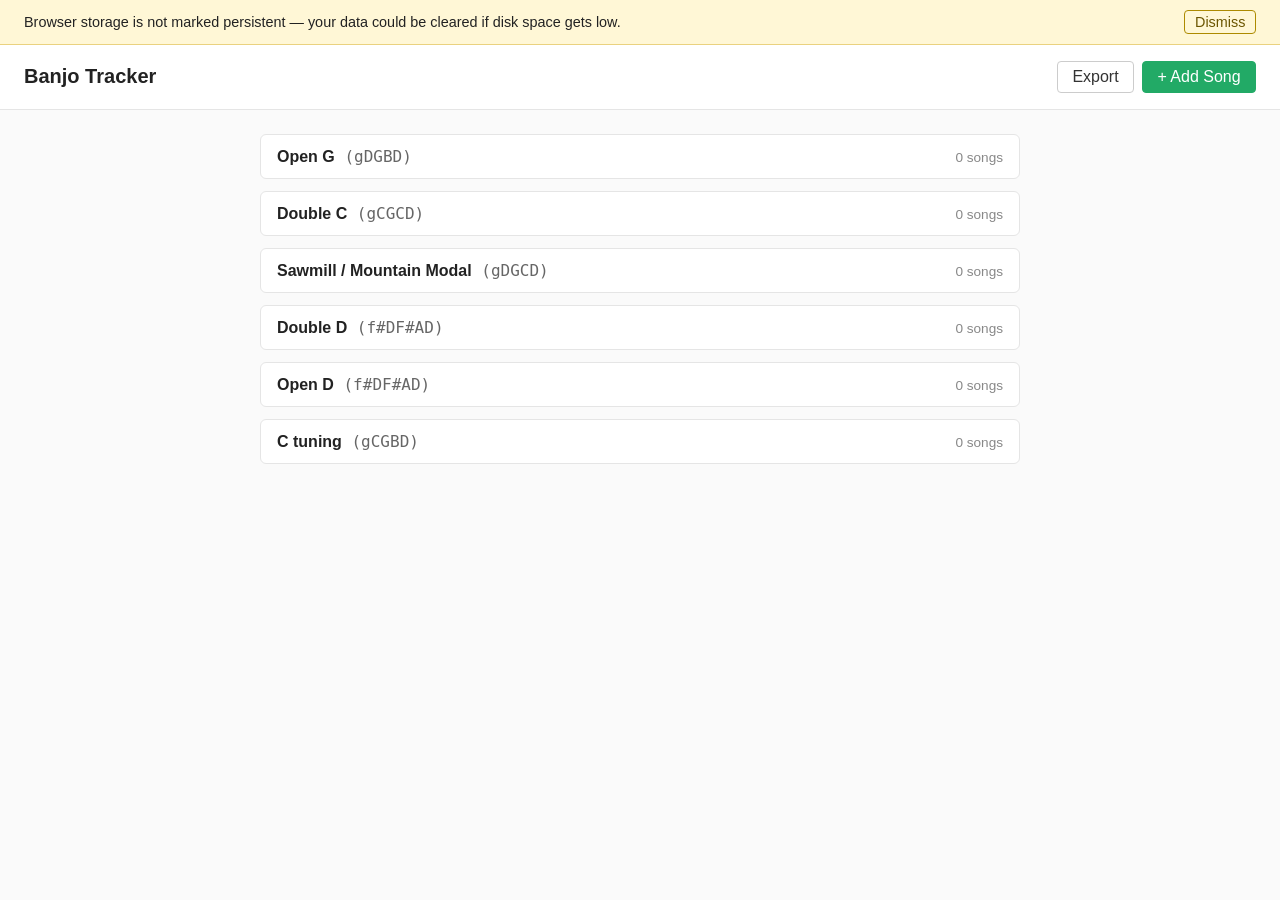
<file: index.html>
<!DOCTYPE html>
<html lang="en">
<head>
  <meta charset="UTF-8">
  <meta name="viewport" content="width=device-width, initial-scale=1.0">
  <title>Banjo Tracker</title>
  <link rel="stylesheet" href="styles.css">
</head>
<body>
  <div id="persistence-banner" class="banner" hidden>
    <span>Browser storage is not marked persistent — your data could be cleared if disk space gets low.</span>
    <button type="button" id="dismiss-banner">Dismiss</button>
  </div>
  <header class="app-header">
    <h1>Banjo Tracker</h1>
    <div class="app-header-actions">
      <button id="export-btn" type="button">Export</button>
      <button id="add-song-btn" type="button">+ Add Song</button>
    </div>
  </header>
  <main id="app"></main>
  <dialog id="song-modal" class="modal">
    <form id="song-form" method="dialog">
      <h2 id="song-modal-title">Add Song</h2>

      <label>Name<span class="req">*</span>
        <input type="text" name="name" required>
      </label>

      <label>Tuning<span class="req">*</span>
        <select name="tuningId" required></select>
      </label>

      <label>Style<span class="req">*</span>
        <select name="styleId" required></select>
      </label>

      <label>Capo
        <input type="number" name="capo" min="0" max="12" step="1" placeholder="0">
      </label>

      <label>Key
        <input type="text" name="key" placeholder="G">
      </label>

      <label>Artist
        <input type="text" name="artist">
      </label>

      <label>Source
        <input type="text" name="source" placeholder="book, video, person…">
      </label>

      <label>PDF
        <input type="file" name="pdf" accept="application/pdf">
        <span id="pdf-current"></span>
        <span id="pdf-size-warning" class="form-warning" hidden></span>
      </label>

      <label>TEF
        <input type="file" name="tef" accept=".tef,application/octet-stream">
        <span id="tef-current"></span>
      </label>

      <label>Link
        <input type="url" name="link" placeholder="https://youtube.com/...">
      </label>

      <div class="modal-actions">
        <button type="button" id="modal-cancel">Cancel</button>
        <button type="submit" id="modal-save">Save</button>
      </div>
    </form>
  </dialog>
  <div id="toast" class="toast" hidden></div>
  <script type="module" src="src/main.js"></script>
</body>
</html>
</file>
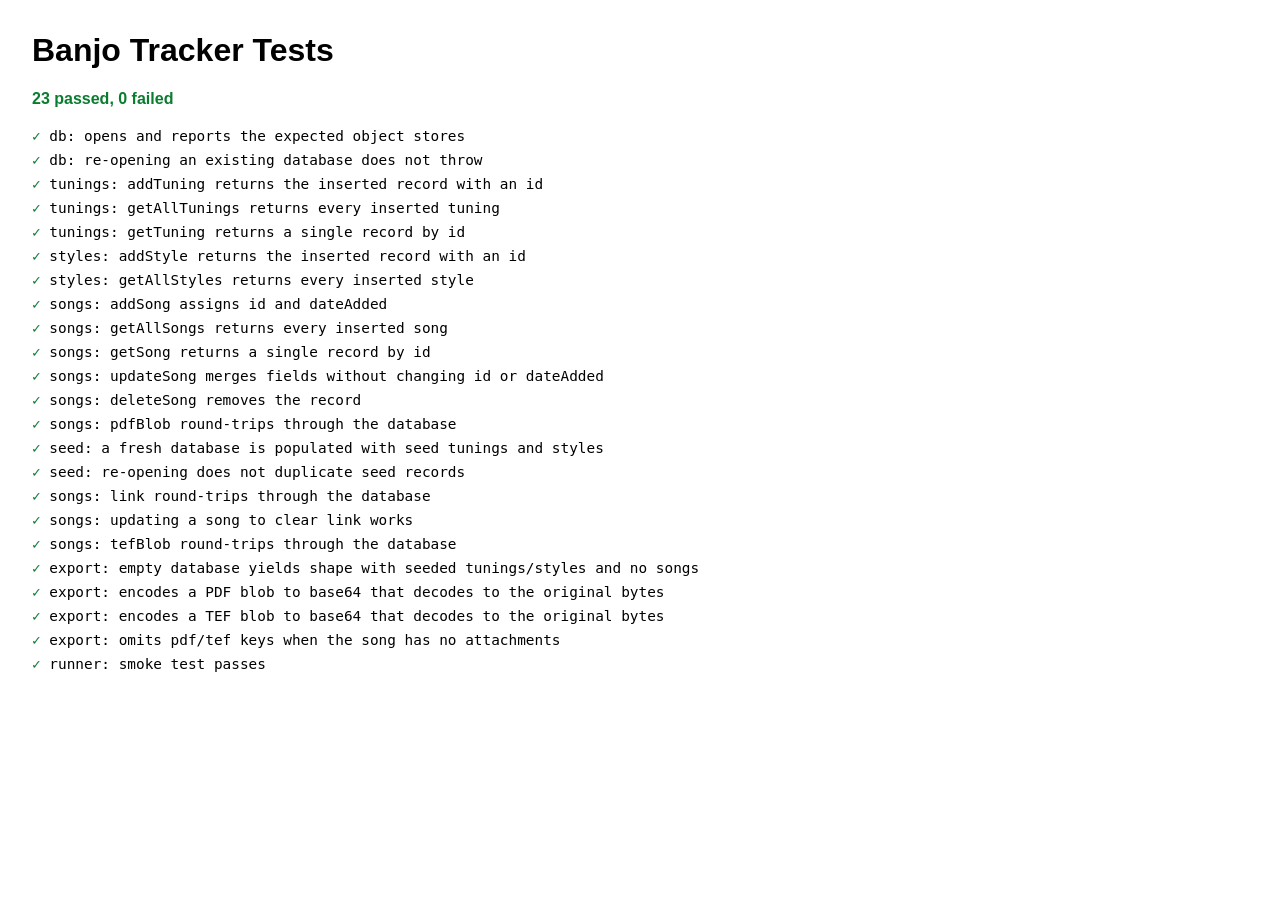
<file: tests.html>
<!DOCTYPE html>
<html lang="en">
<head>
  <meta charset="UTF-8">
  <title>Banjo Tracker — Tests</title>
  <style>
    body { font-family: -apple-system, sans-serif; padding: 1.5rem; }
    h1 { margin-top: 0; }
    .summary { margin: 1rem 0; font-weight: 600; }
    .summary.pass { color: #0a7c2f; }
    .summary.fail { color: #c0392b; }
    .test { padding: 0.25rem 0; font-family: ui-monospace, monospace; font-size: 0.9rem; }
    .test.pass::before { content: "✓ "; color: #0a7c2f; }
    .test.fail::before { content: "✗ "; color: #c0392b; }
    .test pre { background: #fdecea; padding: 0.5rem; margin: 0.25rem 0 0 1.5rem; }
  </style>
</head>
<body>
  <h1>Banjo Tracker Tests</h1>
  <div id="summary" class="summary">Running…</div>
  <div id="results"></div>
  <script type="module" src="src/tests/index.js"></script>
</body>
</html>
</file>
<file: styles.css>
/* Banjo Tracker styles — populated incrementally as features land. */
body {
  font-family: -apple-system, BlinkMacSystemFont, "Segoe UI", sans-serif;
  margin: 0;
  background: #fafafa;
  color: #222;
}

.app-header {
  display: flex;
  justify-content: space-between;
  align-items: center;
  padding: 1rem 1.5rem;
  background: #fff;
  border-bottom: 1px solid #e5e5e5;
}

.app-header h1 {
  margin: 0;
  font-size: 1.25rem;
}

#app {
  padding: 1.5rem;
}

.tuning-section {
  background: #fff;
  border: 1px solid #e5e5e5;
  border-radius: 6px;
  margin-bottom: 0.75rem;
  overflow: hidden;
}

.tuning-section summary {
  cursor: pointer;
  padding: 0.75rem 1rem;
  display: flex;
  align-items: baseline;
  gap: 0.6rem;
  font-weight: 600;
}

.tuning-section .tuning-notation {
  font-family: ui-monospace, monospace;
  color: #666;
  font-weight: 400;
}

.tuning-section .tuning-count {
  margin-left: auto;
  font-weight: 400;
  color: #888;
  font-size: 0.85rem;
}

.song-list {
  list-style: none;
  margin: 0;
  padding: 0;
  border-top: 1px solid #f0f0f0;
}

.song-row {
  display: flex;
  flex-direction: column;
  align-items: stretch;
  padding: 0;
  border-bottom: 1px solid #f5f5f5;
}

.song-row:last-child {
  border-bottom: none;
}

.song-title {
  display: inline-flex;
  flex-direction: column;
  align-items: flex-start;
  line-height: 1.2;
}

.song-name {
  font-weight: 500;
  font-size: 0.95rem;
}

.song-artist {
  font-size: 0.8rem;
  color: #666;
  font-weight: 400;
}

.song-style {
  font-size: 0.8rem;
  background: #eef;
  padding: 0.1rem 0.5rem;
  border-radius: 10px;
  color: #335;
}

.song-capo,
.song-key {
  font-size: 0.85rem;
  color: #666;
}

#add-song-btn {
  font: inherit;
  padding: 0.4rem 0.9rem;
  border: 1px solid #2a6;
  background: #2a6;
  color: white;
  border-radius: 4px;
  cursor: pointer;
}

#add-song-btn:hover {
  background: #248;
  border-color: #248;
}

.app-header-actions {
  display: flex;
  gap: 0.5rem;
}

#export-btn {
  font: inherit;
  padding: 0.4rem 0.9rem;
  border: 1px solid #ccc;
  background: #fff;
  color: #333;
  border-radius: 4px;
  cursor: pointer;
}

#export-btn:hover {
  background: #f5f5f5;
}

.modal {
  border: none;
  border-radius: 8px;
  padding: 0;
  width: min(90vw, 460px);
  box-shadow: 0 10px 40px rgba(0, 0, 0, 0.15);
}

.modal::backdrop {
  background: rgba(0, 0, 0, 0.35);
}

.modal form {
  padding: 1.25rem 1.5rem;
  display: flex;
  flex-direction: column;
  gap: 0.75rem;
}

.modal h2 {
  margin: 0 0 0.25rem;
  font-size: 1.1rem;
}

.modal label {
  display: flex;
  flex-direction: column;
  font-size: 0.85rem;
  color: #444;
  gap: 0.2rem;
}

.modal input,
.modal select {
  font: inherit;
  padding: 0.4rem 0.5rem;
  border: 1px solid #ccc;
  border-radius: 4px;
}

.modal .req {
  color: #c0392b;
  margin-left: 0.15rem;
}

.modal-actions {
  display: flex;
  justify-content: flex-end;
  gap: 0.5rem;
  margin-top: 0.5rem;
}

.modal-actions button {
  font: inherit;
  padding: 0.4rem 0.9rem;
  border-radius: 4px;
  cursor: pointer;
  border: 1px solid #ccc;
  background: #fff;
}

.modal-actions #modal-save {
  background: #2a6;
  color: white;
  border-color: #2a6;
}

#pdf-current {
  font-size: 0.8rem;
  color: #666;
}

.song-summary {
  display: flex;
  align-items: baseline;
  gap: 0.75rem;
  padding: 0.6rem 1rem;
  background: none;
  border: none;
  text-align: left;
  font: inherit;
  color: inherit;
  cursor: pointer;
  width: 100%;
}

.song-summary:hover {
  background: #f5f5f5;
}

.song-detail {
  padding: 0.5rem 1rem 1rem;
  background: #fafafa;
  border-top: 1px solid #f0f0f0;
}

.song-detail dl {
  margin: 0 0 0.6rem;
  display: grid;
  grid-template-columns: max-content 1fr;
  gap: 0.2rem 0.75rem;
  font-size: 0.9rem;
}

.song-detail dt {
  color: #666;
}

.song-detail dd {
  margin: 0;
}

.song-actions {
  display: flex;
  gap: 0.5rem;
}

.song-actions button {
  font: inherit;
  padding: 0.3rem 0.7rem;
  border: 1px solid #ccc;
  background: #fff;
  border-radius: 4px;
  cursor: pointer;
}

.song-actions .song-delete {
  border-color: #c0392b;
  color: #c0392b;
}

.song-pdf-link,
.song-tef-link,
.song-link {
  font-size: 0.85rem;
  color: #2a6;
  text-decoration: underline;
  cursor: pointer;
}

.song-pdf-link:hover,
.song-tef-link:hover,
.song-link:hover {
  color: #1a4;
}

/* Push the first attachment badge to the right edge of the row. */
.song-summary > .song-link,
.song-summary > .song-tef-link,
.song-summary > .song-pdf-link {
  margin-left: auto;
}

/* When an earlier attachment badge already pushed right, subsequent
   badges sit next to it instead of distributing the free space. */
.song-summary > .song-link ~ .song-tef-link,
.song-summary > .song-link ~ .song-pdf-link,
.song-summary > .song-tef-link ~ .song-pdf-link {
  margin-left: 0;
}

.banner {
  display: flex;
  align-items: center;
  justify-content: space-between;
  gap: 1rem;
  padding: 0.6rem 1.5rem;
  background: #fff7d6;
  border-bottom: 1px solid #ead27f;
  font-size: 0.9rem;
}

.banner[hidden] {
  display: none;
}

.banner button {
  font: inherit;
  background: none;
  border: 1px solid #ad8a00;
  color: #6b5500;
  padding: 0.2rem 0.6rem;
  border-radius: 4px;
  cursor: pointer;
}

.toast {
  position: fixed;
  bottom: 1.25rem;
  left: 50%;
  transform: translateX(-50%);
  background: #2a2a2a;
  color: white;
  padding: 0.65rem 1rem;
  border-radius: 6px;
  font-size: 0.9rem;
  box-shadow: 0 6px 20px rgba(0, 0, 0, 0.25);
  z-index: 1000;
  max-width: 90vw;
}

.toast.error {
  background: #c0392b;
}

.form-warning {
  color: #b7791f;
  font-size: 0.8rem;
}

body {
  min-height: 100vh;
}

#app {
  max-width: 760px;
  margin: 0 auto;
}

@media (max-width: 600px) {
  .app-header {
    padding: 0.75rem 1rem;
  }
  #app {
    padding: 1rem;
  }
  .song-summary {
    flex-wrap: wrap;
  }
  .song-link,
  .song-tef-link,
  .song-pdf-link {
    margin-left: 0;
  }
}

.tuning-section summary::-webkit-details-marker {
  color: #999;
}
</file>
